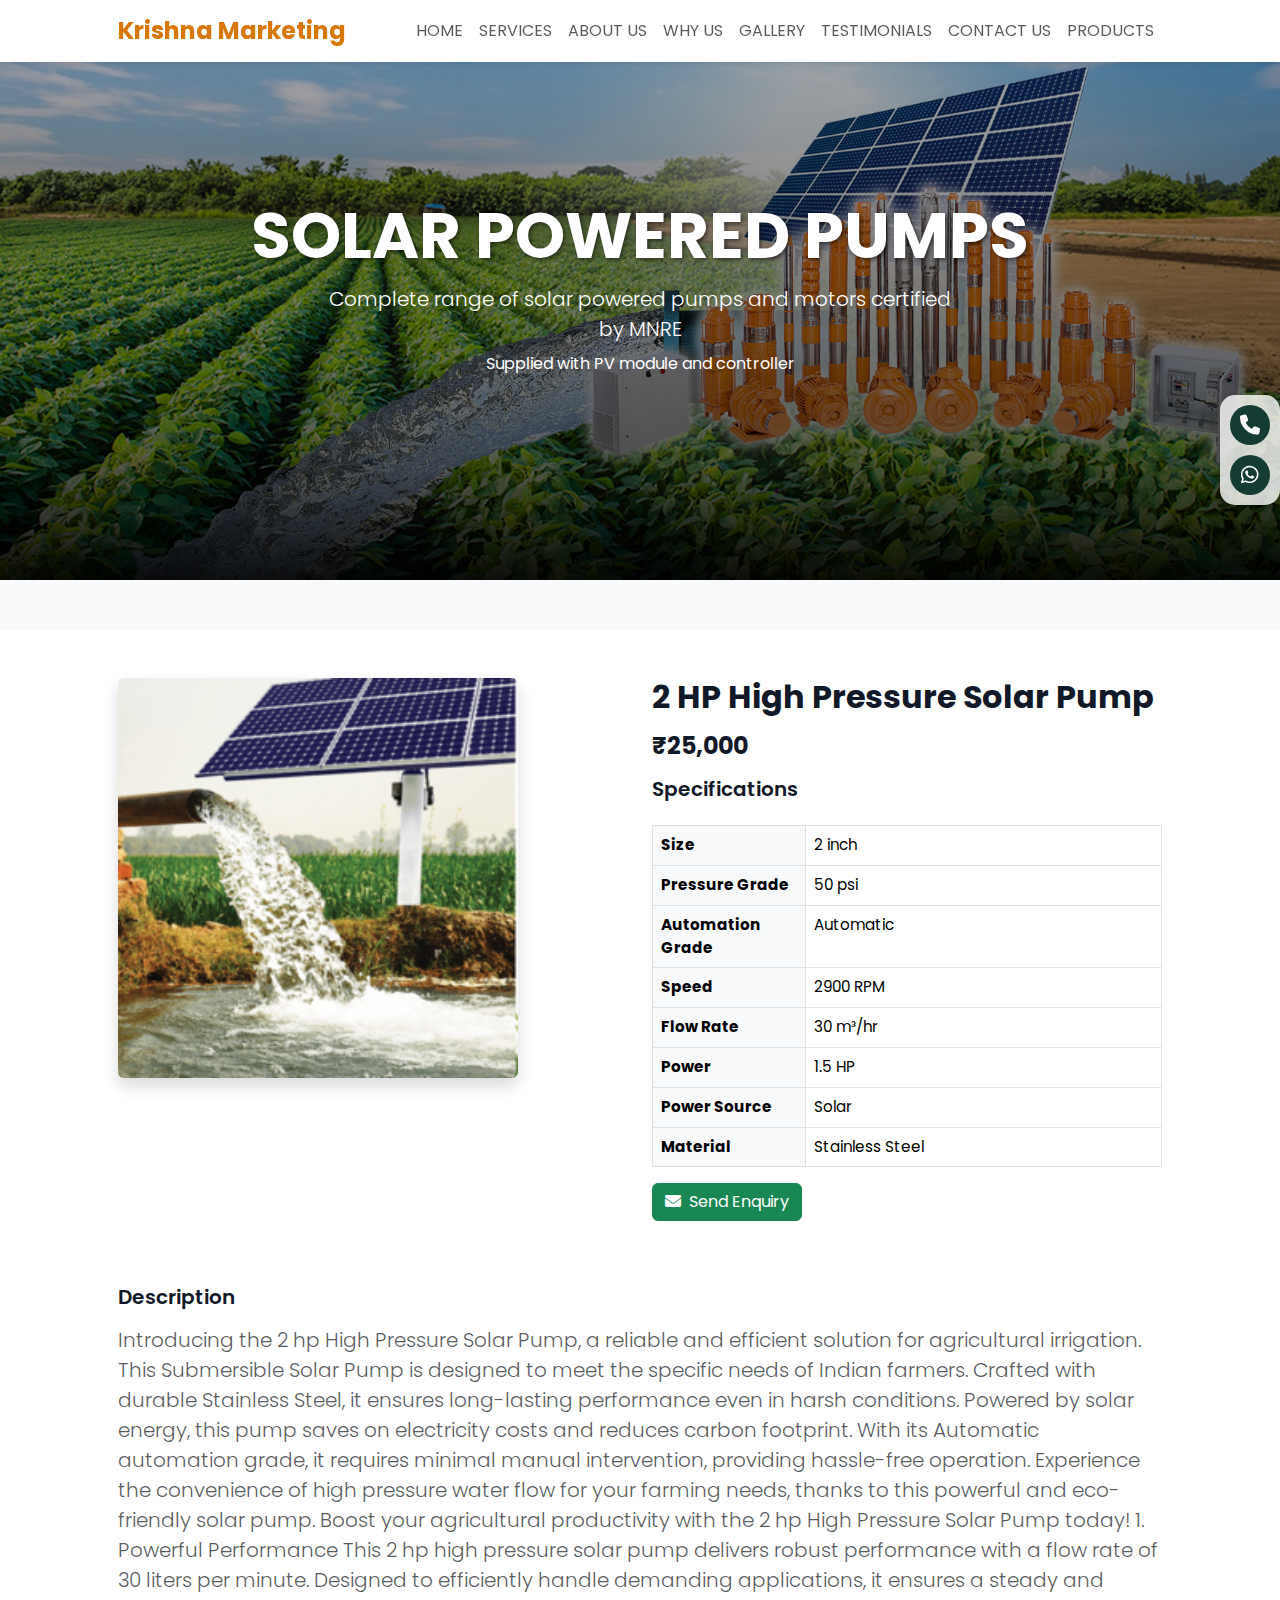
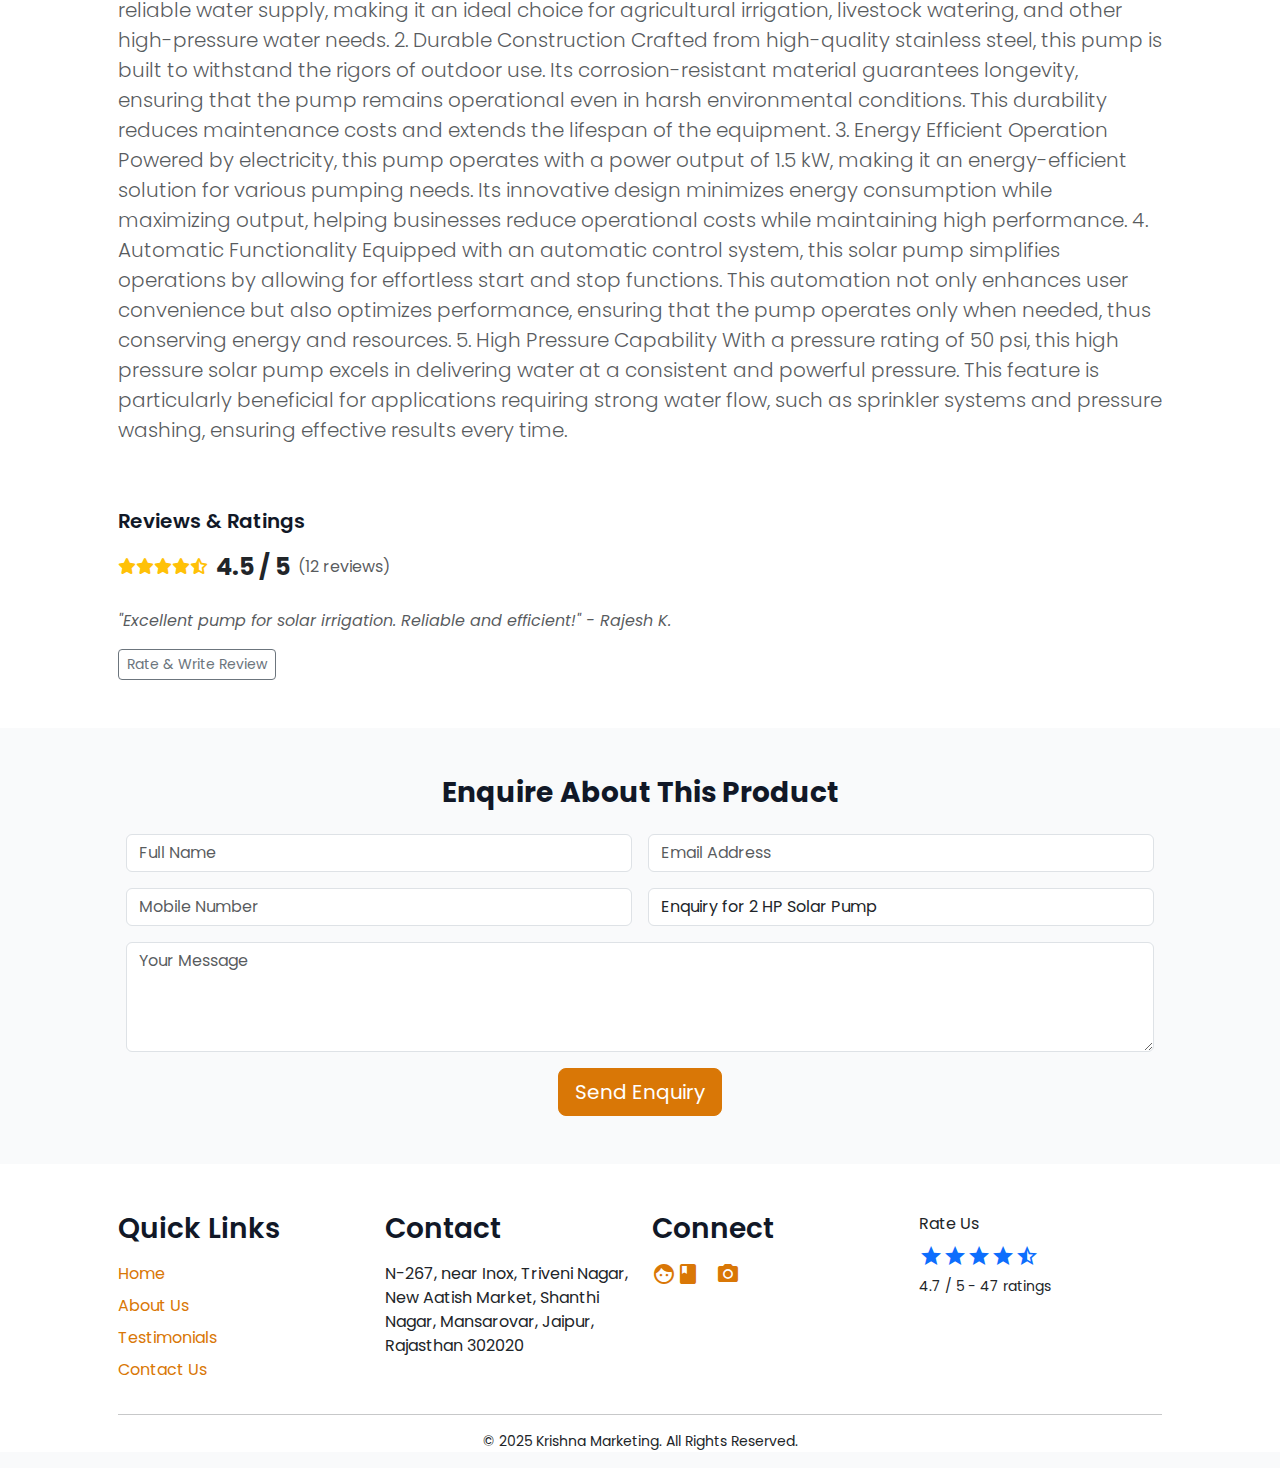
<file: product1.html>
<!DOCTYPE html>
<html lang="en">

<head>
    <meta charset="utf-8" />
    <meta name="viewport" content="width=device-width, initial-scale=1.0" />
    <title>2 HP High Pressure Solar Pump - Krishna Marketing</title>
    <link href="https://cdn.jsdelivr.net/npm/bootstrap@5.3.3/dist/css/bootstrap.min.css" rel="stylesheet">
    <link href="https://fonts.googleapis.com/css2?family=Poppins:wght@400;500;600;700&display=swap" rel="stylesheet" />
    <link href="https://fonts.googleapis.com/icon?family=Material+Icons" rel="stylesheet" />
    <link rel="stylesheet" href="https://cdnjs.cloudflare.com/ajax/libs/font-awesome/6.5.1/css/all.min.css">
    <style>
        body {
            font-family: 'Poppins', sans-serif;
        }

        .primary-color {
            color: #D97706 !important;
        }

        .btn-primary {
            background-color: #D97706;
            border-color: #D97706;
        }

        .btn-primary:hover {
            background-color: #b86500;
            border-color: #b86500;
        }

        .navbar-brand {
            font-weight: bold;
            font-size: 1.5rem;
        }

        .material-icons {
            font-family: 'Material Icons';
            font-weight: normal;
            font-style: normal;
            font-size: 24px;
            line-height: 1;
            letter-spacing: normal;
            text-transform: none;
            display: inline-block;
            white-space: nowrap;
            word-wrap: normal;
            direction: ltr;
            -webkit-font-feature-settings: 'liga';
            -webkit-font-smoothing: antialiased;
        }

        .bg-light-custom {
            background-color: #F9FAFB;
        }

        .text-heading-custom {
            color: #111827;
        }

        .hero-section {
            height: 50vh;
            background-size: cover;
            background-position: center;
        }

        .specs-table {
            font-size: 0.95rem;
        }

        .specs-table th {
            background-color: #f8f9fa;
            width: 30%;
        }



        /* For fixed header */
    </style>
    <link rel="stylesheet" href="./assets/css/style.css">

</head>

<body class="bg-light-custom">
    <!-- Header (copied from main page) -->
    <header>


        <!-- Main Navbar -->
        <nav class="navbar navbar-expand-md navbar-light bg-white shadow-sm"
            style="position: fixed; top: 0; left: 0; right: 0; z-index: 1040;">
            <div class="container px-4 px-lg-5">
                <a class="navbar-brand primary-color" href="index.html">Krishna Marketing</a>
                <button class="navbar-toggler" type="button" data-bs-toggle="collapse" data-bs-target="#navbarNav"
                    aria-controls="navbarNav" aria-expanded="false" aria-label="Toggle navigation">
                    <span class="material-icons">menu</span>
                </button>
                <div class="collapse navbar-collapse" id="navbarNav">
                    <ul class="navbar-nav ms-auto">
                        <li class="nav-item"><a class="nav-link" href="index.html#home">HOME</a></li>
                        <li class="nav-item"><a class="nav-link" href="index.html#services">SERVICES</a></li>
                        <li class="nav-item"><a class="nav-link" href="index.html#about">ABOUT US</a></li>
                        <li class="nav-item"><a class="nav-link" href="index.html#whyus">WHY US</a></li>
                        <li class="nav-item"><a class="nav-link" href="index.html#gallery">GALLERY</a></li>
                        <li class="nav-item"><a class="nav-link" href="index.html#testimonials">TESTIMONIALS</a></li>
                        <li class="nav-item"><a class="nav-link" href="index.html#contact">CONTACT US</a></li>
                        <li class="nav-item"><a class="nav-link" href="index.html#products">PRODUCTS</a></li>
                        </li>
                    </ul>
                </div>
            </div>
        </nav>
    </header>

    <main>
        <section class="position-relative hero-section" style="height: 70vh; overflow: hidden;">
            <!-- Reduced height and added overflow hidden for clean edges -->
            <div id="heroCarousel" class="carousel slide carousel-fade h-100" data-bs-ride="carousel"
                data-bs-interval="4000">
                <div class="carousel-inner h-100">
                    <!-- Slide 1 -->
                    <div class="carousel-item active h-100 d-flex align-items-center justify-content-center text-center text-white px-3"
                        style="background-image: url('./assets/image/banner-2.jpg'); background-size: cover; background-position: center; background-repeat: no-repeat;">
                        <div class="hero-overlay position-absolute top-0 start-0 w-100 h-100 d-none d-md-block"
                            style="background: linear-gradient(180deg, rgba(0,0,0,0.3) 0%, rgba(0,0,0,0.7) 100%);">
                        </div> <!-- Gradient overlay for better readability -->
                        <div class="position-relative z-2 w-100 px-4">
                            <div class="row justify-content-center">
                                <div class="col-lg-8 col-md-10">
                                    <h1 class="display-3 fw-bold mb-3 lh-1">SOLAR POWERED PUMPS</h1>
                                    <p class="lead mb-2 fs-5">Complete range of solar powered pumps and motors certified
                                        by MNRE</p>
                                    <p class="fs-6 opacity-90 mb-0">Supplied with PV module and controller</p>
                                </div>
                            </div>
                        </div>
                    </div>

                    <!-- Slide 2 -->
                    <div class="carousel-item h-100 d-flex align-items-center justify-content-center text-center text-white px-3"
                        style="background-image: url('./assets/image/banner-1.jpg'); background-size: cover; background-position: center; background-repeat: no-repeat;">
                        <div class="hero-overlay position-absolute top-0 start-0 w-100 h-100 d-none d-md-block"
                            style="background: linear-gradient(180deg, rgba(0,0,0,0.3) 0%, rgba(0,0,0,0.7) 100%);">
                        </div>
                        <div class="position-relative z-2 w-100 px-4">
                            <div class="row justify-content-center">
                                <div class="col-lg-8 col-md-10">
                                    <h1 class="display-3 fw-bold mb-3 lh-1">ACCESSORIES</h1>
                                    <p class="lead mb-0 fs-5">We offer a wide range of cables, control panels and pipes
                                        under the AQUATEX brand</p>
                                </div>
                            </div>
                        </div>
                    </div>

                    <!-- Slide 3 -->
                    <div class="carousel-item h-100 d-flex align-items-center justify-content-center text-center text-white px-3"
                        style="background-image: url('./assets/image/banner-3.jpg'); background-size: cover; background-position: center; background-repeat: no-repeat;">
                        <div class="hero-overlay position-absolute top-0 start-0 w-100 h-100 d-none d-md-block"
                            style="background: linear-gradient(180deg, rgba(0,0,0,0.3) 0%, rgba(0,0,0,0.7) 100%);">
                        </div>
                        <div class="position-relative z-2 w-100 px-4">
                            <div class="row justify-content-center">
                                <div class="col-lg-8 col-md-10">
                                    <h1 class="display-3 fw-bold mb-3 lh-1">TEXMO BOREWELL SUBMERSIBLE PUMPSETS</h1>
                                    <p class="lead mb-2 fs-5">Largest manufacturers of high performance bore-well
                                        submersible pumps in India

                                    </p>
                                    <p class="fs-6 opacity-90 mb-0">Known for reliability in the toughest working
                                        conditions


                                    </p>
                                </div>
                            </div>
                        </div>
                    </div>
                </div>
            </div>
        </section>
        <!-- Product Hero -->


        <!-- Product Details -->
        <section class="py-5 bg-white">
            <div class="container px-4 px-lg-5">
                <div class="row g-4">
                    <div class="col-lg-6">
                        <img src="./assets/image/product-1.png" class="img-fluid rounded shadow"
                            alt="2 HP High Pressure Solar Pump" style="height: 400px; object-fit: cover;">
                    </div>
                    <div class="col-lg-6">
                        <h2 class="fw-bold text-heading-custom mb-3">2 HP High Pressure Solar Pump</h2>
                        <h4 class="fw-bold text-heading-custom mb-3">₹25,000</h4>
                        <h5 class="fw-semibold text-heading-custom mb-4">Specifications</h5>
                        <table class="table table-bordered specs-table">
                            <tbody>
                                <tr>
                                    <th>Size</th>
                                    <td>2 inch</td>
                                </tr>
                                <tr>
                                    <th>Pressure Grade</th>
                                    <td>50 psi</td>
                                </tr>
                                <tr>
                                    <th>Automation Grade</th>
                                    <td>Automatic</td>
                                </tr>
                                <tr>
                                    <th>Speed</th>
                                    <td>2900 RPM</td>
                                </tr>
                                <tr>
                                    <th>Flow Rate</th>
                                    <td>30 m³/hr</td>
                                </tr>
                                <tr>
                                    <th>Power</th>
                                    <td>1.5 HP</td>
                                </tr>
                                <tr>
                                    <th>Power Source</th>
                                    <td>Solar</td>
                                </tr>
                                <tr>
                                    <th>Material</th>
                                    <td>Stainless Steel</td>
                                </tr>
                            </tbody>
                        </table>
                        <a href="mailto:sample@example.com?subject=Enquiry for 2 HP Solar Pump"
                            class="btn btn-success me-2 mb-3">
                            <i class="fas fa-envelope me-1"></i> Send Enquiry
                        </a>
                    </div>
                </div>
                <div class="row mt-5">
                    <div class="col-12">
                        <h5 class="fw-semibold text-heading-custom mb-3">Description</h5>
                        <p class="text-muted lead">Introducing the 2 hp High Pressure Solar Pump, a reliable and
                            efficient solution for agricultural irrigation. This Submersible Solar Pump is designed to
                            meet the specific needs of Indian farmers. Crafted with durable Stainless Steel, it ensures
                            long-lasting performance even in harsh conditions. Powered by solar energy, this pump saves
                            on electricity costs and reduces carbon footprint. With its Automatic automation grade, it
                            requires minimal manual intervention, providing hassle-free operation. Experience the
                            convenience of high pressure water flow for your farming needs, thanks to this powerful and
                            eco-friendly solar pump. Boost your agricultural productivity with the 2 hp High Pressure
                            Solar Pump today! 1. Powerful Performance This 2 hp high pressure solar pump delivers robust
                            performance with a flow rate of 30 liters per minute. Designed to efficiently handle
                            demanding applications, it ensures a steady and reliable water supply, making it an ideal
                            choice for agricultural irrigation, livestock watering, and other high-pressure water needs.
                            2. Durable Construction Crafted from high-quality stainless steel, this pump is built to
                            withstand the rigors of outdoor use. Its corrosion-resistant material guarantees longevity,
                            ensuring that the pump remains operational even in harsh environmental conditions. This
                            durability reduces maintenance costs and extends the lifespan of the equipment. 3. Energy
                            Efficient Operation Powered by electricity, this pump operates with a power output of 1.5
                            kW, making it an energy-efficient solution for various pumping needs. Its innovative design
                            minimizes energy consumption while maximizing output, helping businesses reduce operational
                            costs while maintaining high performance. 4. Automatic Functionality Equipped with an
                            automatic control system, this solar pump simplifies operations by allowing for effortless
                            start and stop functions. This automation not only enhances user convenience but also
                            optimizes performance, ensuring that the pump operates only when needed, thus conserving
                            energy and resources. 5. High Pressure Capability With a pressure rating of 50 psi, this
                            high pressure solar pump excels in delivering water at a consistent and powerful pressure.
                            This feature is particularly beneficial for applications requiring strong water flow, such
                            as sprinkler systems and pressure washing, ensuring effective results every time.
                        </p>
                    </div>
                </div>
                <div class="row mt-5">
                    <div class="col-12">
                        <h5 class="fw-semibold text-heading-custom mb-3">Reviews & Ratings</h5>
                        <div class="d-flex align-items-center mb-4">
                            <div class="text-warning me-2">
                                <i class="fas fa-star"></i><i class="fas fa-star"></i><i class="fas fa-star"></i><i
                                    class="fas fa-star"></i><i class="fas fa-star-half-alt"></i>
                            </div>
                            <span class="fw-bold fs-4">4.5 / 5</span>
                            <span class="text-muted ms-2">(12 reviews)</span>
                        </div>
                        <div class="mb-3">
                            <p class="text-muted fst-italic">"Excellent pump for solar irrigation. Reliable and
                                efficient!" - Rajesh K.</p>
                        </div>
                        <button class="btn btn-outline-secondary btn-sm">Rate & Write Review</button>
                    </div>
                </div>
            </div>
        </section>

        <!-- Enquiry Form -->
        <section class="py-5 bg-light-custom" id="enquiry">
            <div class="container px-4 px-lg-5">
                <h3 class="fw-bold text-center mb-4 text-heading-custom">Enquire About This Product</h3>
                <form action="https://formspree.io/f/your-form-id" method="POST" class="row g-3 max-w-4xl mx-auto">
                    <input type="hidden" name="product" value="2 HP High Pressure Solar Pump">
                    <div class="col-md-6">
                        <input class="form-control" type="text" name="name" placeholder="Full Name" required>
                    </div>
                    <div class="col-md-6">
                        <input class="form-control" type="email" name="email" placeholder="Email Address" required>
                    </div>
                    <div class="col-md-6">
                        <input class="form-control" type="tel" name="phone" placeholder="Mobile Number" required>
                    </div>
                    <div class="col-md-6">
                        <input class="form-control" type="text" name="subject" placeholder="Subject"
                            value="Enquiry for 2 HP Solar Pump" required>
                    </div>
                    <div class="col-12">
                        <textarea class="form-control" name="message" rows="4" placeholder="Your Message"
                            required></textarea>
                    </div>
                    <div class="col-12 text-center">
                        <button class="btn btn-primary btn-lg" type="submit">Send Enquiry</button>
                    </div>
                </form>
            </div>
        </section>
    </main>


    <footer class="bg-white pt-5">
        <div class="container px-4 px-lg-5">
            <div class="row g-4">
                <div class="col-md-3">
                    <h3 class="fw-semibold text-heading-custom mb-3">Quick Links</h3>
                    <ul class="list-unstyled">
                        <li class="mb-2"><a class="text-decoration-none primary-color" href="#">Home</a></li>
                        <li class="mb-2"><a class="text-decoration-none primary-color" href="#">About Us</a></li>
                        <li class="mb-2"><a class="text-decoration-none primary-color" href="#">Testimonials</a></li>
                        <li class="mb-2"><a class="text-decoration-none primary-color" href="#">Contact Us</a></li>
                    </ul>
                </div>
                <div class="col-md-3">
                    <h3 class="fw-semibold text-heading-custom mb-3">Contact</h3>
                    <p>N-267, near Inox, Triveni Nagar, New Aatish Market,
                        Shanthi Nagar, Mansarovar, Jaipur, Rajasthan 302020 </p>
                </div>
                <div class="col-md-3">
                    <h3 class="fw-semibold text-heading-custom mb-3">Connect</h3>
                    <div class="d-flex gap-3">
                        <a class="primary-color text-decoration-none" href="https://facebook.com/krishnamarketing"
                            aria-label="Facebook">
                            <span class="material-icons">facebook</span>
                        </a>
                        <a class="primary-color text-decoration-none" href="https://instagram.com/krishnamarketing"
                            aria-label="Instagram">
                            <span class="material-icons">camera_alt</span>
                        </a>
                    </div>
                </div>
                <div class="col-md-3">
                    <p class="mb-2">Rate Us</p>
                    <div class="d-flex align-items-center text-primary mb-2">
                        <span class="material-icons">star</span>
                        <span class="material-icons">star</span>
                        <span class="material-icons">star</span>
                        <span class="material-icons">star</span>
                        <span class="material-icons">star_half</span>
                    </div>
                    <p class="small">4.7 / 5 - 47 ratings</p>
                    <!-- <a class="btn btn-success d-flex align-items-center gap-2 mt-3" href="#">
                        <span class="material-icons">whatsapp</span>
                        Whatsapp Us
                    </a> -->
                </div>
            </div>
            <hr>
            <div class="text-center small">
                <p>&copy; 2025 Krishna Marketing. All Rights Reserved.</p>
            </div>
        </div>
    </footer>

    <div class="sticky-icons">
        <a href="tel:+918559990707" class="call-icon" title="Call Now">
            <i class="fas fa-phone"></i> <!-- Changed to fa-phone for upright orientation -->
        </a>
        <a href="https://api.whatsapp.com/send?phone=918559990707&text=Hello%20Krishna%20Marketing%2C%20I%20would%20like%20to%20book%20an%20appointment."
            target="_blank" class="whatsapp-icon" title="Message on WhatsApp">
            <i class="fab fa-whatsapp"></i>
        </a>
    </div>

    <script src="https://cdn.jsdelivr.net/npm/bootstrap@5.3.3/dist/js/bootstrap.bundle.min.js"></script>
</body>

</html>
</file>
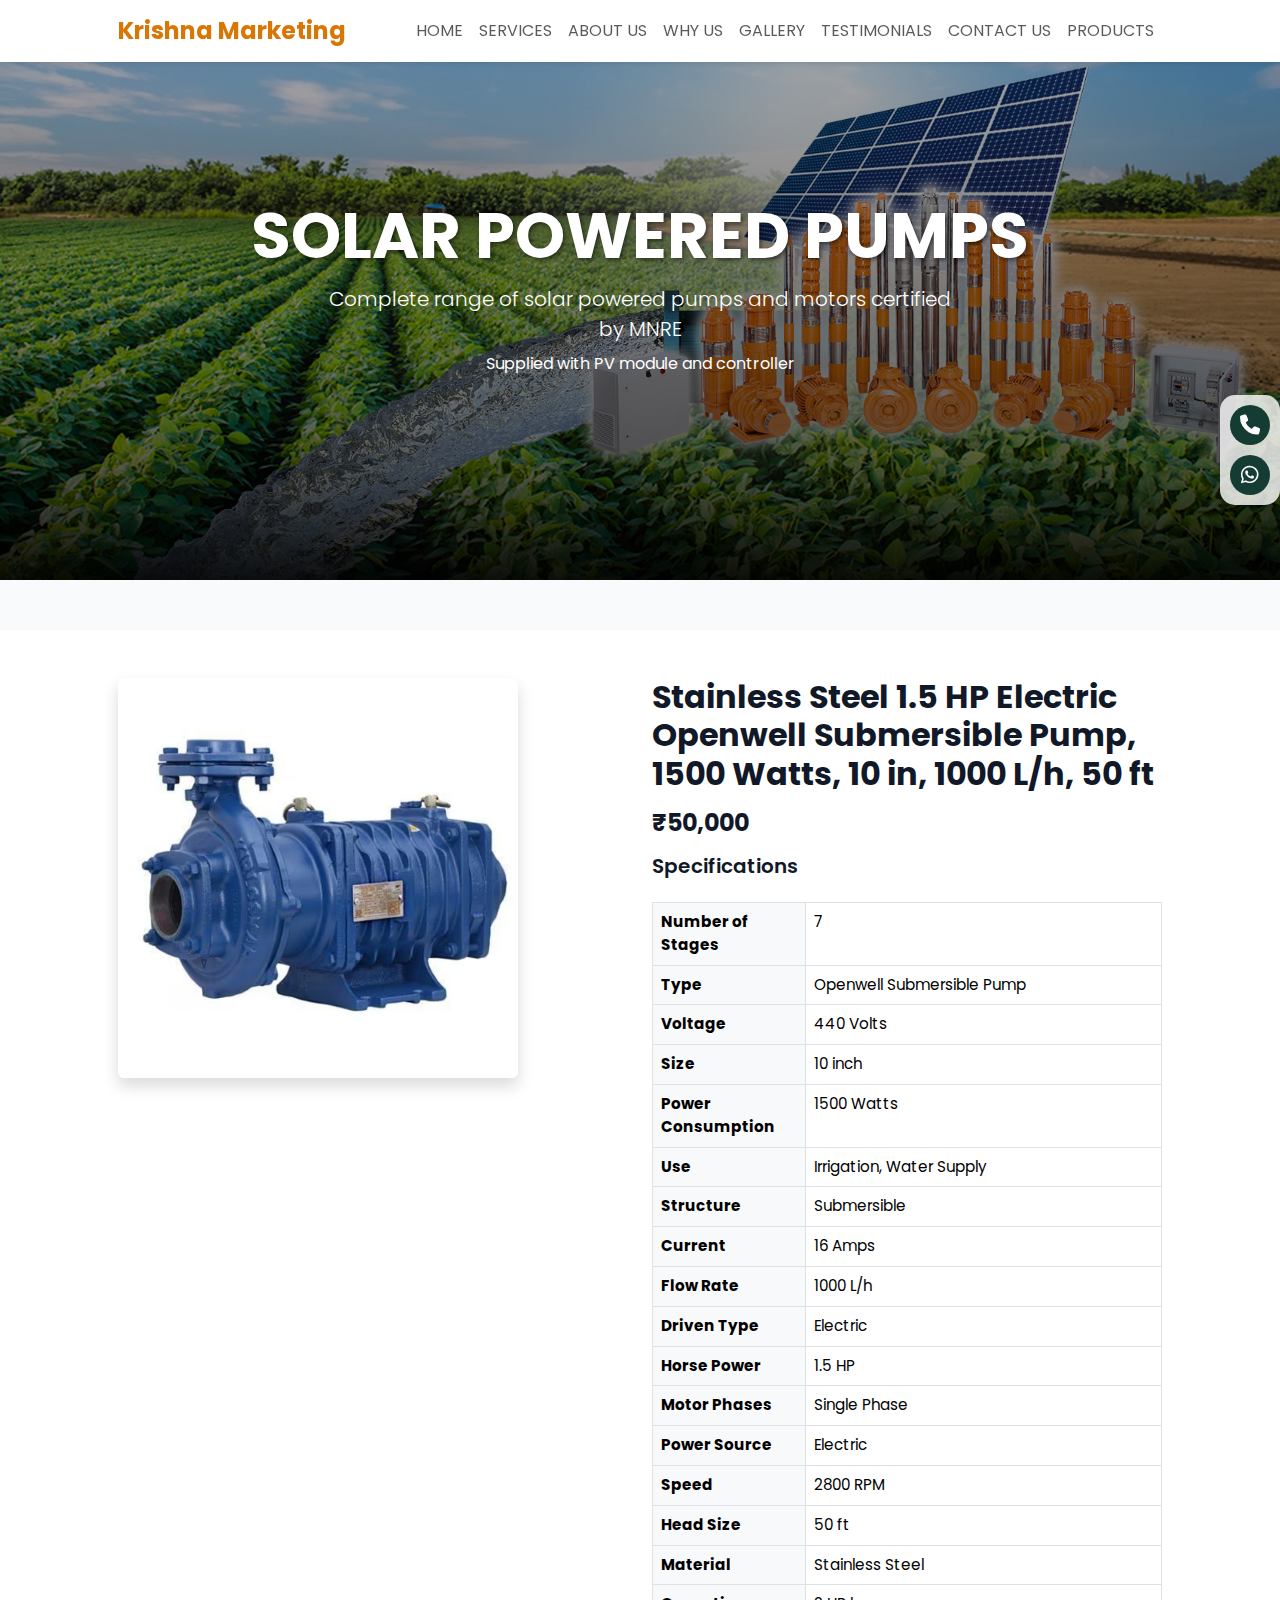
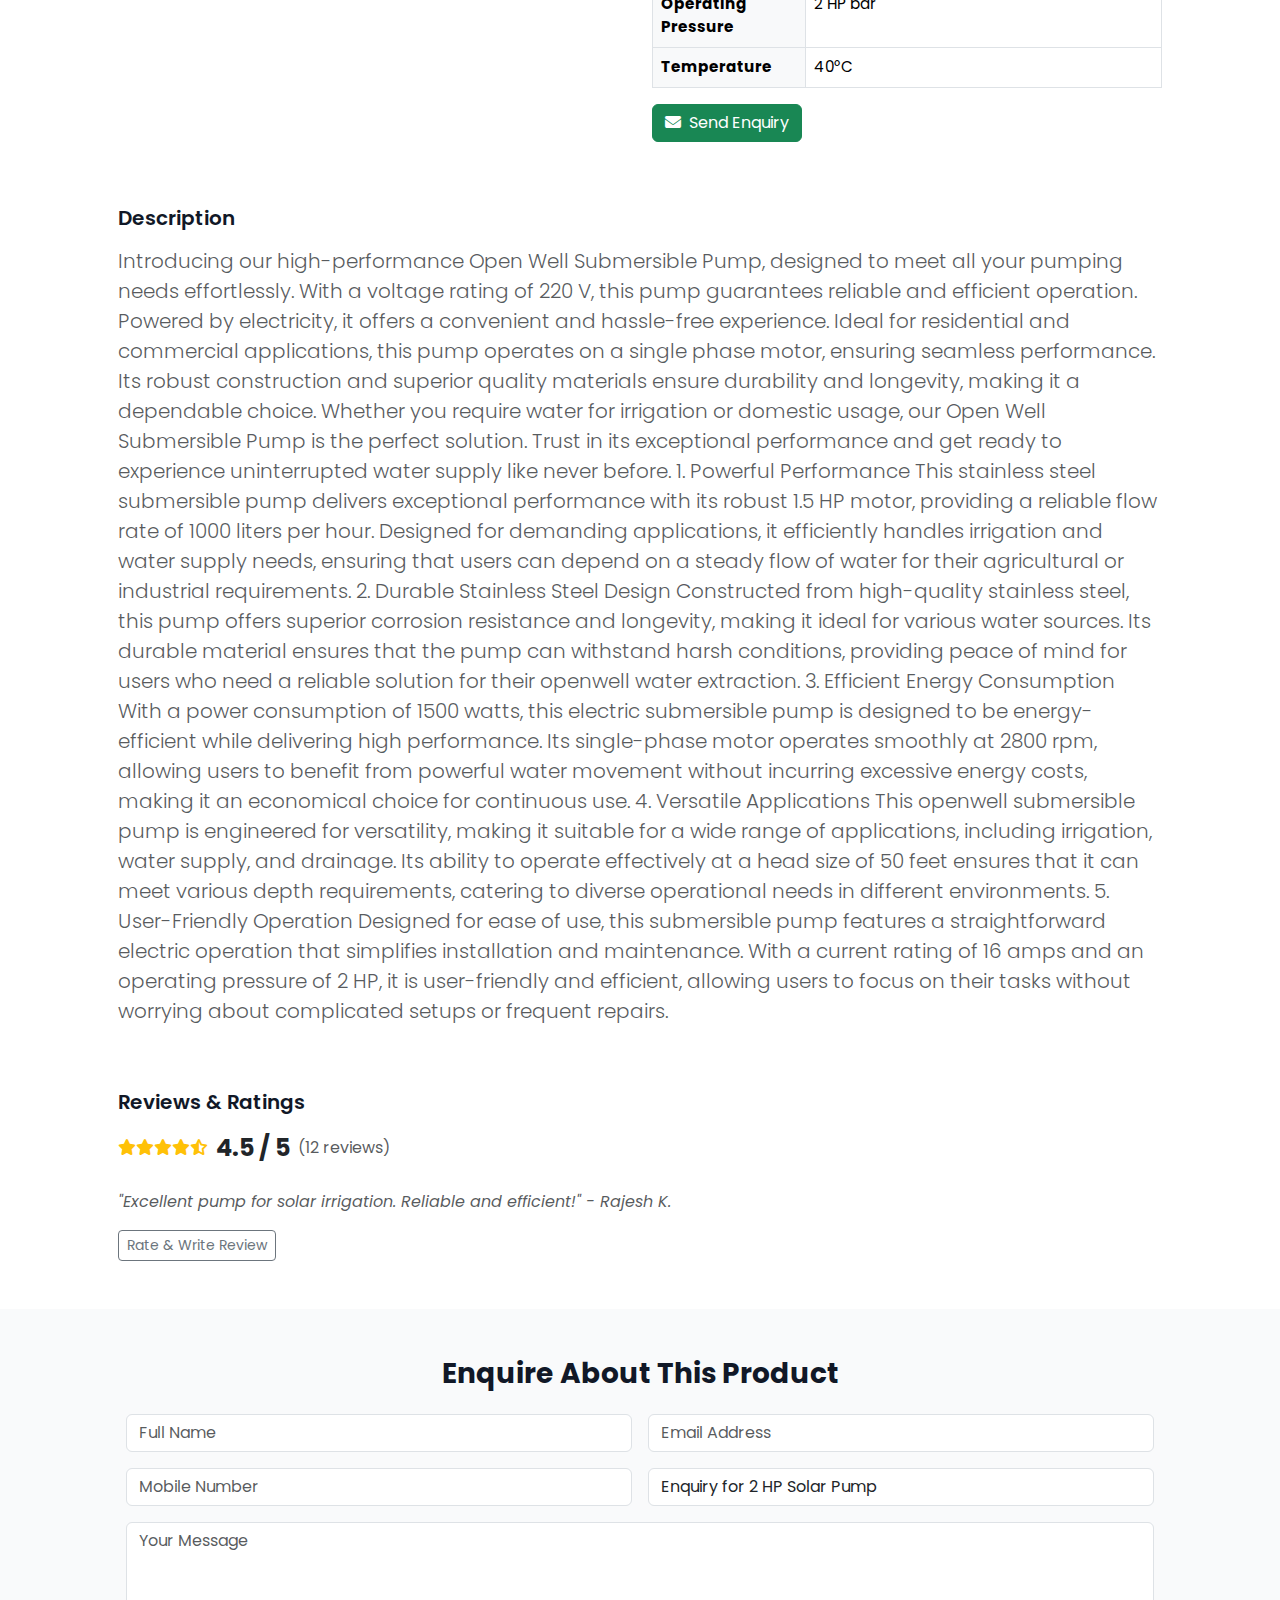
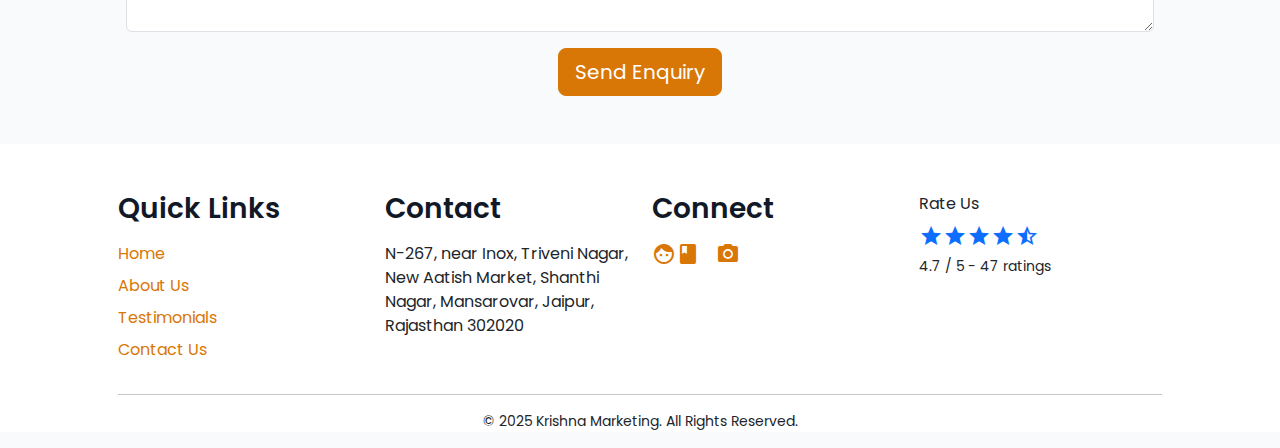
<file: product2.html>
<!DOCTYPE html>
<html lang="en">

<head>
    <meta charset="utf-8" />
    <meta name="viewport" content="width=device-width, initial-scale=1.0" />
    <title>2 HP High Pressure Solar Pump - Krishna Marketing</title>
    <link href="https://cdn.jsdelivr.net/npm/bootstrap@5.3.3/dist/css/bootstrap.min.css" rel="stylesheet">
    <link href="https://fonts.googleapis.com/css2?family=Poppins:wght@400;500;600;700&display=swap" rel="stylesheet" />
    <link href="https://fonts.googleapis.com/icon?family=Material+Icons" rel="stylesheet" />
    <link rel="stylesheet" href="https://cdnjs.cloudflare.com/ajax/libs/font-awesome/6.5.1/css/all.min.css">
    <style>
        body {
            font-family: 'Poppins', sans-serif;
        }

        .primary-color {
            color: #D97706 !important;
        }

        .btn-primary {
            background-color: #D97706;
            border-color: #D97706;
        }

        .btn-primary:hover {
            background-color: #b86500;
            border-color: #b86500;
        }

        .navbar-brand {
            font-weight: bold;
            font-size: 1.5rem;
        }

        .material-icons {
            font-family: 'Material Icons';
            font-weight: normal;
            font-style: normal;
            font-size: 24px;
            line-height: 1;
            letter-spacing: normal;
            text-transform: none;
            display: inline-block;
            white-space: nowrap;
            word-wrap: normal;
            direction: ltr;
            -webkit-font-feature-settings: 'liga';
            -webkit-font-smoothing: antialiased;
        }

        .bg-light-custom {
            background-color: #F9FAFB;
        }

        .text-heading-custom {
            color: #111827;
        }

        .hero-section {
            height: 50vh;
            background-size: cover;
            background-position: center;
        }

        .specs-table {
            font-size: 0.95rem;
        }

        .specs-table th {
            background-color: #f8f9fa;
            width: 30%;
        }



        /* For fixed header */
    </style>
    <link rel="stylesheet" href="./assets/css/style.css">

</head>

<body class="bg-light-custom">
    <!-- Header (copied from main page) -->
    <header>


        <!-- Main Navbar -->
        <nav class="navbar navbar-expand-md navbar-light bg-white shadow-sm"
            style="position: fixed; top: 0; left: 0; right: 0; z-index: 1040;">
            <div class="container px-4 px-lg-5">
                <a class="navbar-brand primary-color" href="index.html">Krishna Marketing</a>
                <button class="navbar-toggler" type="button" data-bs-toggle="collapse" data-bs-target="#navbarNav"
                    aria-controls="navbarNav" aria-expanded="false" aria-label="Toggle navigation">
                    <span class="material-icons">menu</span>
                </button>
                <div class="collapse navbar-collapse" id="navbarNav">
                    <ul class="navbar-nav ms-auto">
                        <li class="nav-item"><a class="nav-link" href="index.html#home">HOME</a></li>
                        <li class="nav-item"><a class="nav-link" href="index.html#services">SERVICES</a></li>
                        <li class="nav-item"><a class="nav-link" href="index.html#about">ABOUT US</a></li>
                        <li class="nav-item"><a class="nav-link" href="index.html#whyus">WHY US</a></li>
                        <li class="nav-item"><a class="nav-link" href="index.html#gallery">GALLERY</a></li>
                        <li class="nav-item"><a class="nav-link" href="index.html#testimonials">TESTIMONIALS</a></li>
                        <li class="nav-item"><a class="nav-link" href="index.html#contact">CONTACT US</a></li>
                        <li class="nav-item"><a class="nav-link" href="index.html#products">PRODUCTS</a></li>
                        </li>
                    </ul>
                </div>
            </div>
        </nav>
    </header>

    <main>
        <section class="position-relative hero-section" style="height: 70vh; overflow: hidden;">
            <!-- Reduced height and added overflow hidden for clean edges -->
            <div id="heroCarousel" class="carousel slide carousel-fade h-100" data-bs-ride="carousel"
                data-bs-interval="4000">
                <div class="carousel-inner h-100">
                    <!-- Slide 1 -->
                    <div class="carousel-item active h-100 d-flex align-items-center justify-content-center text-center text-white px-3"
                        style="background-image: url('./assets/image/banner-2.jpg'); background-size: cover; background-position: center; background-repeat: no-repeat;">
                        <div class="hero-overlay position-absolute top-0 start-0 w-100 h-100 d-none d-md-block"
                            style="background: linear-gradient(180deg, rgba(0,0,0,0.3) 0%, rgba(0,0,0,0.7) 100%);">
                        </div> <!-- Gradient overlay for better readability -->
                        <div class="position-relative z-2 w-100 px-4">
                            <div class="row justify-content-center">
                                <div class="col-lg-8 col-md-10">
                                    <h1 class="display-3 fw-bold mb-3 lh-1">SOLAR POWERED PUMPS</h1>
                                    <p class="lead mb-2 fs-5">Complete range of solar powered pumps and motors certified
                                        by MNRE</p>
                                    <p class="fs-6 opacity-90 mb-0">Supplied with PV module and controller</p>
                                </div>
                            </div>
                        </div>
                    </div>

                    <!-- Slide 2 -->
                    <div class="carousel-item h-100 d-flex align-items-center justify-content-center text-center text-white px-3"
                        style="background-image: url('./assets/image/banner-1.jpg'); background-size: cover; background-position: center; background-repeat: no-repeat;">
                        <div class="hero-overlay position-absolute top-0 start-0 w-100 h-100 d-none d-md-block"
                            style="background: linear-gradient(180deg, rgba(0,0,0,0.3) 0%, rgba(0,0,0,0.7) 100%);">
                        </div>
                        <div class="position-relative z-2 w-100 px-4">
                            <div class="row justify-content-center">
                                <div class="col-lg-8 col-md-10">
                                    <h1 class="display-3 fw-bold mb-3 lh-1">ACCESSORIES</h1>
                                    <p class="lead mb-0 fs-5">We offer a wide range of cables, control panels and pipes
                                        under the AQUATEX brand</p>
                                </div>
                            </div>
                        </div>
                    </div>

                    <!-- Slide 3 -->
                    <div class="carousel-item h-100 d-flex align-items-center justify-content-center text-center text-white px-3"
                        style="background-image: url('./assets/image/banner-3.jpg'); background-size: cover; background-position: center; background-repeat: no-repeat;">
                        <div class="hero-overlay position-absolute top-0 start-0 w-100 h-100 d-none d-md-block"
                            style="background: linear-gradient(180deg, rgba(0,0,0,0.3) 0%, rgba(0,0,0,0.7) 100%);">
                        </div>
                        <div class="position-relative z-2 w-100 px-4">
                            <div class="row justify-content-center">
                                <div class="col-lg-8 col-md-10">
                                    <h1 class="display-3 fw-bold mb-3 lh-1">TEXMO BOREWELL SUBMERSIBLE PUMPSETS</h1>
                                    <p class="lead mb-2 fs-5">Largest manufacturers of high performance bore-well
                                        submersible pumps in India

                                    </p>
                                    <p class="fs-6 opacity-90 mb-0">Known for reliability in the toughest working
                                        conditions


                                    </p>
                                </div>
                            </div>
                        </div>
                    </div>
                </div>
            </div>
        </section>
        <!-- Product Hero -->


        <!-- Product Details -->
        <section class="py-5 bg-white">
            <div class="container px-4 px-lg-5">
                <div class="row g-4">
                    <div class="col-lg-6">
                        <img src="./assets/image/product-2.avif" class="img-fluid rounded shadow"
                            alt="2 HP High Pressure Solar Pump" style="height: 400px; object-fit: cover;">
                    </div>
                    <div class="col-lg-6">
                        <h2 class="fw-bold text-heading-custom mb-3">Stainless Steel 1.5 HP Electric Openwell
                            Submersible Pump, 1500 Watts, 10 in, 1000 L/h, 50 ft
                        </h2>
                        <h4 class="fw-bold text-heading-custom mb-3">₹50,000</h4>
                        <h5 class="fw-semibold text-heading-custom mb-4">Specifications</h5>
                        <table class="table table-bordered specs-table">
                            <tbody>
                                <tr>
                                    <th>Number of Stages</th>
                                    <td>7</td>
                                </tr>
                                <tr>
                                    <th>Type</th>
                                    <td>Openwell Submersible Pump</td>
                                </tr>
                                <tr>
                                    <th>Voltage</th>
                                    <td>440 Volts</td>
                                </tr>
                                <tr>
                                    <th>Size</th>
                                    <td>10 inch</td>
                                </tr>
                                <tr>
                                    <th>Power Consumption</th>
                                    <td>1500 Watts</td>
                                </tr>
                                <tr>
                                    <th>Use</th>
                                    <td>Irrigation, Water Supply</td>
                                </tr>
                                <tr>
                                    <th>Structure</th>
                                    <td>Submersible</td>
                                </tr>
                                <tr>
                                    <th>Current</th>
                                    <td>16 Amps</td>
                                </tr>
                                <tr>
                                    <th>Flow Rate</th>
                                    <td>1000 L/h</td>
                                </tr>
                                <tr>
                                    <th>Driven Type</th>
                                    <td>Electric</td>
                                </tr>
                                <tr>
                                    <th>Horse Power</th>
                                    <td>1.5 HP</td>
                                </tr>
                                <tr>
                                    <th>Motor Phases</th>
                                    <td>Single Phase</td>
                                </tr>
                                <tr>
                                    <th>Power Source</th>
                                    <td>Electric</td>
                                </tr>
                                <tr>
                                    <th>Speed</th>
                                    <td>2800 RPM</td>
                                </tr>
                                <tr>
                                    <th>Head Size</th>
                                    <td>50 ft</td>
                                </tr>
                                <tr>
                                    <th>Material</th>
                                    <td>Stainless Steel</td>
                                </tr>
                                <tr>
                                    <th>Operating Pressure</th>
                                    <td>2 HP bar</td>
                                </tr>
                                <tr>
                                    <th>Temperature</th>
                                    <td>40°C</td>
                                </tr>
                            </tbody>
                        </table>

                        <a href="mailto:sample@example.com?subject=Enquiry for 2 HP Solar Pump"
                            class="btn btn-success me-2 mb-3">
                            <i class="fas fa-envelope me-1"></i> Send Enquiry
                        </a>
                    </div>
                </div>
                <div class="row mt-5">
                    <div class="col-12">
                        <h5 class="fw-semibold text-heading-custom mb-3">Description</h5>
                        <p class="text-muted lead">Introducing our high-performance Open Well Submersible Pump, designed
                            to meet all your pumping needs effortlessly. With a voltage rating of 220 V, this pump
                            guarantees reliable and efficient operation. Powered by electricity, it offers a convenient
                            and hassle-free experience. Ideal for residential and commercial applications, this pump
                            operates on a single phase motor, ensuring seamless performance. Its robust construction and
                            superior quality materials ensure durability and longevity, making it a dependable choice.
                            Whether you require water for irrigation or domestic usage, our Open Well Submersible Pump
                            is the perfect solution. Trust in its exceptional performance and get ready to experience
                            uninterrupted water supply like never before. 1. Powerful Performance This stainless steel
                            submersible pump delivers exceptional performance with its robust 1.5 HP motor, providing a
                            reliable flow rate of 1000 liters per hour. Designed for demanding applications, it
                            efficiently handles irrigation and water supply needs, ensuring that users can depend on a
                            steady flow of water for their agricultural or industrial requirements. 2. Durable Stainless
                            Steel Design Constructed from high-quality stainless steel, this pump offers superior
                            corrosion resistance and longevity, making it ideal for various water sources. Its durable
                            material ensures that the pump can withstand harsh conditions, providing peace of mind for
                            users who need a reliable solution for their openwell water extraction. 3. Efficient Energy
                            Consumption With a power consumption of 1500 watts, this electric submersible pump is
                            designed to be energy-efficient while delivering high performance. Its single-phase motor
                            operates smoothly at 2800 rpm, allowing users to benefit from powerful water movement
                            without incurring excessive energy costs, making it an economical choice for continuous use.
                            4. Versatile Applications This openwell submersible pump is engineered for versatility,
                            making it suitable for a wide range of applications, including irrigation, water supply, and
                            drainage. Its ability to operate effectively at a head size of 50 feet ensures that it can
                            meet various depth requirements, catering to diverse operational needs in different
                            environments. 5. User-Friendly Operation Designed for ease of use, this submersible pump
                            features a straightforward electric operation that simplifies installation and maintenance.
                            With a current rating of 16 amps and an operating pressure of 2 HP, it is user-friendly and
                            efficient, allowing users to focus on their tasks without worrying about complicated setups
                            or frequent repairs.

                        </p>
                    </div>
                </div>
                <div class="row mt-5">
                    <div class="col-12">
                        <h5 class="fw-semibold text-heading-custom mb-3">Reviews & Ratings</h5>
                        <div class="d-flex align-items-center mb-4">
                            <div class="text-warning me-2">
                                <i class="fas fa-star"></i><i class="fas fa-star"></i><i class="fas fa-star"></i><i
                                    class="fas fa-star"></i><i class="fas fa-star-half-alt"></i>
                            </div>
                            <span class="fw-bold fs-4">4.5 / 5</span>
                            <span class="text-muted ms-2">(12 reviews)</span>
                        </div>
                        <div class="mb-3">
                            <p class="text-muted fst-italic">"Excellent pump for solar irrigation. Reliable and
                                efficient!" - Rajesh K.</p>
                        </div>
                        <button class="btn btn-outline-secondary btn-sm">Rate & Write Review</button>
                    </div>
                </div>
            </div>
        </section>

        <!-- Enquiry Form -->
        <section class="py-5 bg-light-custom" id="enquiry">
            <div class="container px-4 px-lg-5">
                <h3 class="fw-bold text-center mb-4 text-heading-custom">Enquire About This Product</h3>
                <form action="https://formspree.io/f/your-form-id" method="POST" class="row g-3 max-w-4xl mx-auto">
                    <input type="hidden" name="product" value="2 HP High Pressure Solar Pump">
                    <div class="col-md-6">
                        <input class="form-control" type="text" name="name" placeholder="Full Name" required>
                    </div>
                    <div class="col-md-6">
                        <input class="form-control" type="email" name="email" placeholder="Email Address" required>
                    </div>
                    <div class="col-md-6">
                        <input class="form-control" type="tel" name="phone" placeholder="Mobile Number" required>
                    </div>
                    <div class="col-md-6">
                        <input class="form-control" type="text" name="subject" placeholder="Subject"
                            value="Enquiry for 2 HP Solar Pump" required>
                    </div>
                    <div class="col-12">
                        <textarea class="form-control" name="message" rows="4" placeholder="Your Message"
                            required></textarea>
                    </div>
                    <div class="col-12 text-center">
                        <button class="btn btn-primary btn-lg" type="submit">Send Enquiry</button>
                    </div>
                </form>
            </div>
        </section>
    </main>


    <footer class="bg-white pt-5">
        <div class="container px-4 px-lg-5">
            <div class="row g-4">
                <div class="col-md-3">
                    <h3 class="fw-semibold text-heading-custom mb-3">Quick Links</h3>
                    <ul class="list-unstyled">
                        <li class="mb-2"><a class="text-decoration-none primary-color" href="#">Home</a></li>
                        <li class="mb-2"><a class="text-decoration-none primary-color" href="#">About Us</a></li>
                        <li class="mb-2"><a class="text-decoration-none primary-color" href="#">Testimonials</a></li>
                        <li class="mb-2"><a class="text-decoration-none primary-color" href="#">Contact Us</a></li>
                    </ul>
                </div>
                <div class="col-md-3">
                    <h3 class="fw-semibold text-heading-custom mb-3">Contact</h3>
                    <p>N-267, near Inox, Triveni Nagar, New Aatish Market,
                        Shanthi Nagar, Mansarovar, Jaipur, Rajasthan 302020 </p>
                </div>
                <div class="col-md-3">
                    <h3 class="fw-semibold text-heading-custom mb-3">Connect</h3>
                    <div class="d-flex gap-3">
                        <a class="primary-color text-decoration-none" href="https://facebook.com/krishnamarketing"
                            aria-label="Facebook">
                            <span class="material-icons">facebook</span>
                        </a>
                        <a class="primary-color text-decoration-none" href="https://instagram.com/krishnamarketing"
                            aria-label="Instagram">
                            <span class="material-icons">camera_alt</span>
                        </a>
                    </div>
                </div>
                <div class="col-md-3">
                    <p class="mb-2">Rate Us</p>
                    <div class="d-flex align-items-center text-primary mb-2">
                        <span class="material-icons">star</span>
                        <span class="material-icons">star</span>
                        <span class="material-icons">star</span>
                        <span class="material-icons">star</span>
                        <span class="material-icons">star_half</span>
                    </div>
                    <p class="small">4.7 / 5 - 47 ratings</p>
                    <!-- <a class="btn btn-success d-flex align-items-center gap-2 mt-3" href="#">
                        <span class="material-icons">whatsapp</span>
                        Whatsapp Us
                    </a> -->
                </div>
            </div>
            <hr>
            <div class="text-center small">
                <p>&copy; 2025 Krishna Marketing. All Rights Reserved.</p>
            </div>
        </div>
    </footer>

    <div class="sticky-icons">
        <a href="tel:+918559990707" class="call-icon" title="Call Now">
            <i class="fas fa-phone"></i> <!-- Changed to fa-phone for upright orientation -->
        </a>
        <a href="https://api.whatsapp.com/send?phone=918559990707&text=Hello%20Krishna%20Marketing%2C%20I%20would%20like%20to%20book%20an%20appointment."
            target="_blank" class="whatsapp-icon" title="Message on WhatsApp">
            <i class="fab fa-whatsapp"></i>
        </a>
    </div>

    <script src="https://cdn.jsdelivr.net/npm/bootstrap@5.3.3/dist/js/bootstrap.bundle.min.js"></script>
</body>

</html>
</file>
<file: assets/css/style.css>
.sticky-icons {
            position: fixed;
            right: 0px;
            top: 50%;
            transform: translateY(-50%);
            display: flex;
            flex-direction: column;
            gap: 10px;
            /* Adjusted gap */
            z-index: 1000;
            background-color: rgba(255, 255, 255, 0.8);
            /* White with transparency */
            padding: 10px;
            border-radius: 15px;
            /* Rounded rectangle */
            box-shadow: 0 2px 5px rgba(0, 0, 0, 0.3);
        }

        .sticky-icons a {
            display: flex;
            align-items: center;
            justify-content: center;
            width: 40px;
            /* Reduced size */
            height: 40px;
            /* Reduced size */
            border-radius: 50%;
            /* Circular icons */
            background-color: #153C33;
            text-decoration: none;
            transition: transform 0.3s ease;
            /* Smooth zoom transition */
        }

        .sticky-icons a:hover {
            transform: scale(1.2);
            /* Zoom effect on hover */
        }

        .sticky-icons i {
            font-size: 20px;
            /* Reduced icon size */
            color: white;
            /* White icons */
        }

        .carousel-indicators {
            bottom: -30px !important;
            /* Positions dots lower, below the testimonial content */
            z-index: 1;
            /* Ensures no overlap with title or content */
        }

        .carousel-indicators [data-bs-target] {
            background-color: #D97706;
            /* Your primary color for dots */
            width: 12px;
            height: 12px;
            border-radius: 50%;
            border: none;
            /* Remove default border */
        }

        .carousel-indicators .active {
            background-color: #b86500;
            /* Darker for active dot */
        }

        .carousel-inner {
            padding-bottom: 50px;
            /* Adds space inside carousel for dots to sit below content */
        }

        /* Fixed height and responsive gallery */
        .gallery-img {
            height: 200px;
            /* Fixed height for all gallery containers - adjust as needed (e.g., 250px for taller) */
        }

        .gallery-img img {
            height: 100%;
            /* Fills the full height of the container */
            object-fit: cover;
            /* Crops images to fit without distortion, maintaining aspect ratio */
            transition: transform 0.3s ease;
            /* Smooth hover effect from original */
        }

        .gallery-img:hover img {
            transform: scale(1.05);
            /* Slight zoom on hover */
        }

        /* Responsive adjustments */
        @media (max-width: 768px) {
            .gallery-img {
                height: 150px;
                /* Slightly shorter on mobile for better fit */
            }
        }

        @media (max-width: 576px) {
            .gallery-img {
                height: 120px;
                /* Even shorter on very small screens */
            }
        }

        /* Product Card Hover Effect */
        .product-card {
            transition: transform 0.3s ease;
        }

        .product-card:hover {
            transform: translateY(-5px);
        }

        /* Ensure modals are responsive */
        .modal-lg .modal-body img {
            max-height: 300px;
            object-fit: cover;
        }

        .hero-section {
            min-height: 70vh;
            /* Fallback for older browsers */
            display: flex !important;
            align-items: center !important;
            justify-content: center !important;
        }

        .hero-section .carousel-item {
            display: flex !important;
            align-items: center !important;
            justify-content: center !important;
            min-height: 100% !important;
        }

        .hero-section .hero-overlay {
            z-index: 1;
            /* Below content */
        }

        .hero-section .position-relative.z-2 {
            z-index: 2;
            /* Above overlay */
        }

        /* Responsive height - shorter on mobile to prevent "full screen" feel */
        @media (max-width: 991px) {
            .hero-section {
                height: 60vh !important;
            }

            .hero-section .display-3 {
                font-size: 2.5rem !important;
                /* Smaller title */
                line-height: 1.1 !important;
            }

            .hero-section .lead {
                font-size: 1.1rem !important;
            }

            .hero-section .fs-6 {
                font-size: 0.95rem !important;
            }
        }

        @media (max-width: 576px) {
            .hero-section {
                height: 50vh !important;
                /* Much shorter on phones */
            }

            .hero-section .display-3 {
                font-size: 2rem !important;
            }

            .hero-section .col-lg-8 {
                padding-left: 1rem !important;
                padding-right: 1rem !important;
            }

            .hero-section .hero-overlay {
                display: block !important;
                /* Show overlay on mobile too */
                background-color: rgba(0, 0, 0, 0.6) !important;
                /* Stronger on small screens for readability */
            }
        }

        /* Prevent text overflow and improve readability */
        .hero-section h1 {
            text-shadow: 2px 2px 4px rgba(0, 0, 0, 0.5);
            /* Shadow for better contrast */
        }

        .hero-section p {
            max-width: 80%;
            margin: 0 auto;
        }

        .product-card {
            transition: transform 0.3s ease;
        }

        .product-card:hover {
            transform: translateY(-5px);
        }

            .gallery-img img {
      cursor: pointer;
      transition: transform 0.3s ease;
    }
    .gallery-img img:hover {
      transform: scale(1.05);
    }
    .modal-dialog {
      max-width: 80%;
    }
    .modal-body {
      text-align: center;
      background-color: #000;
    }
    .modal-body img {
      max-width: 100%;
      max-height: 80vh;
    }
    .modal-nav-btn {
      position: absolute;
      top: 50%;
      transform: translateY(-50%);
      font-size: 2rem;
      color: white;
      cursor: pointer;
      z-index: 10;
      background: rgba(0, 0, 0, 0.4);
      border-radius: 50%;
      padding: 10px 15px;
    }
    .modal-nav-btn:hover {
      background: rgba(0, 0, 0, 0.7);
    }
    .modal-prev {
      left: 20px;
    }
    .modal-next {
      right: 20px;
    }
</file>
